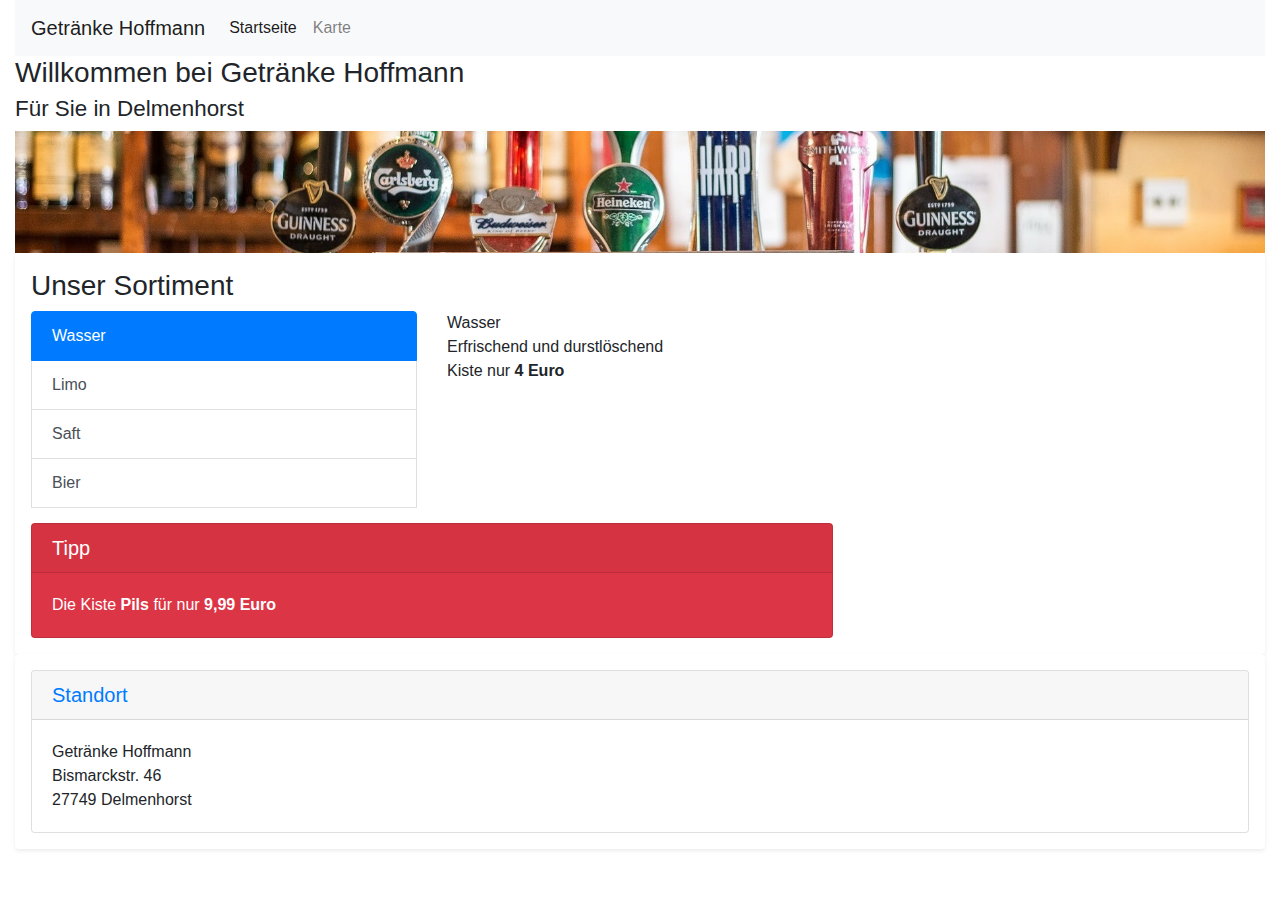
<file: index.html>
<!doctype html>
<html lang="en">
  <head>
    <!-- Required meta tags -->
    <meta charset="utf-8">
    <meta name="viewport" content="width=device-width, initial-scale=1, user-scalable=no">

    <!-- Bootstrap CSS -->
    <link rel="stylesheet" href="./css/bootstrap.min.css">
	
	<script src="https://code.jquery.com/jquery-3.3.1.slim.min.js" integrity="sha384-q8i/X+965DzO0rT7abK41JStQIAqVgRVzpbzo5smXKp4YfRvH+8abtTE1Pi6jizo" crossorigin="anonymous"></script>
    <script src="https://cdnjs.cloudflare.com/ajax/libs/popper.js/1.14.7/umd/popper.min.js" integrity="sha384-UO2eT0CpHqdSJQ6hJty5KVphtPhzWj9WO1clHTMGa3JDZwrnQq4sF86dIHNDz0W1" crossorigin="anonymous"></script>
    <script src="https://stackpath.bootstrapcdn.com/bootstrap/4.3.1/js/bootstrap.min.js" integrity="sha384-JjSmVgyd0p3pXB1rRibZUAYoIIy6OrQ6VrjIEaFf/nJGzIxFDsf4x0xIM+B07jRM" crossorigin="anonymous"></script>

    <title>Getränke Hoffmann</title>
  </head>
  <body>
  
  <div class='container-fluid'>
  
    <nav class="navbar navbar-expand-lg navbar-light bg-light">
      <a class="navbar-brand" href="#">Getränke Hoffmann</a>
      <button class="navbar-toggler" type="button" data-toggle="collapse" data-target="#navbarSupportedContent" aria-controls="navbarSupportedContent" aria-expanded="false" aria-label="Toggle navigation">
        <span class="navbar-toggler-icon"></span>
      </button>

	  <div class="collapse navbar-collapse" id="navbarSupportedContent">
		<ul class="navbar-nav mr-auto">
		  <li class="nav-item active">
			<a class="nav-link" href="#">Startseite<span class="sr-only">(current)</span></a>
		  </li>
		  <li class="nav-item">
			<a class="nav-link" href="karte.html">Karte</a>
		  </li>
		</div>
	</nav>
	
	<div class="d-none d-sm-block">
	<h3>Willkommen bei Getränke Hoffmann<br/><small>Für Sie in Delmenhorst</small></h3>
	<img src="./img/bar_small.jpg" class="img-fluid" alt="Responsive image">
	</div>
	

  
    <div class="shadow-sm p-3 bg-white rounded">
		<h3>Unser Sortiment</h3>	
		<div class="row">	
			<div class="col-4">
				<div class="list-group" id="list-tab" role="tablist">
				  <a class="list-group-item list-group-item-action active" id="list-wasser-list" data-toggle="list" href="#list-wasser" role="tab" aria-controls="wasser">Wasser</a>
				  <a class="list-group-item list-group-item-action" id="list-limo-list" data-toggle="list" href="#list-limo" role="tab" aria-controls="limo">Limo</a>
				  <a class="list-group-item list-group-item-action" id="list-saft-list" data-toggle="list" href="#list-saft" role="tab" aria-controls="saft">Saft</a>
				  <a class="list-group-item list-group-item-action" id="list-bier-list" data-toggle="list" href="#list-bier" role="tab" aria-controls="bier">Bier</a>
				  <a class="list-group-item list-group-item-action text-danger d-block d-sm-none" id="list-angebot-list" data-toggle="list" href="#list-angebot" role="tab" aria-controls="angebot">Tipp</a>
				</div>
			</div>
			<div class="col-8">
				<div class="tab-content" id="nav-tabContent">
				  <div class="tab-pane fade show active" id="list-wasser" role="tabpanel" aria-labelledby="list-wasser-list">Wasser<br>Erfrischend und durstlöschend<br/>Kiste nur <b>4 Euro</b></div>
				  <div class="tab-pane fade" id="list-limo" role="tabpanel" aria-labelledby="list-limo-list">Limo<br/>Lecker und süss<br/>Kiste für <b>6 Euro</b></div>
				  <div class="tab-pane fade" id="list-saft" role="tabpanel" aria-labelledby="list-saft-list">Saft<br/>Eine saftige Laune der Natur<br/>Kiste für <b>10 Euro</b></div>
				  <div class="tab-pane fade" id="list-bier" role="tabpanel" aria-labelledby="list-bier-list">Bier<br/>Ein süffiger Spass<br/>Kiste für <b>12 Euro</b></div>
				  <div class="tab-pane fade" id="list-angebot" role="tabpanel" aria-labelledby="list-angebot-list"><b>Top Angebot</b><br/>Die Kiste <b>Pils</b> für nur <b>9,99 Euro</b></div>
				</div>
			</div>		
		</div>
		
		<div class="row mt-3 d-none d-sm-block">
			<div class="col-8">
				<div class="card text-white bg-danger">
					<h5 class="card-header">Tipp</h5>
					<div class="card-body">
						<p class="card-text">Die Kiste <b>Pils</b> für nur <b>9,99 Euro</b></p>
					</div>
				</div>
			</div>
		</div>
	</div>
	
	<div class="shadow-sm p-3 mb-5 bg-white rounded">
		<div class="card">
			<h5 class="card-header"><a href="karte.html">Standort</a></h5>
			<div class="card-body">
				<p class="card-text">Getränke Hoffmann<br/>Bismarckstr. 46 <br/>27749 Delmenhorst</b></p>
			</div>
		</div>
	</div>
		
		
</div>	


  </body>
</html>
</file>
